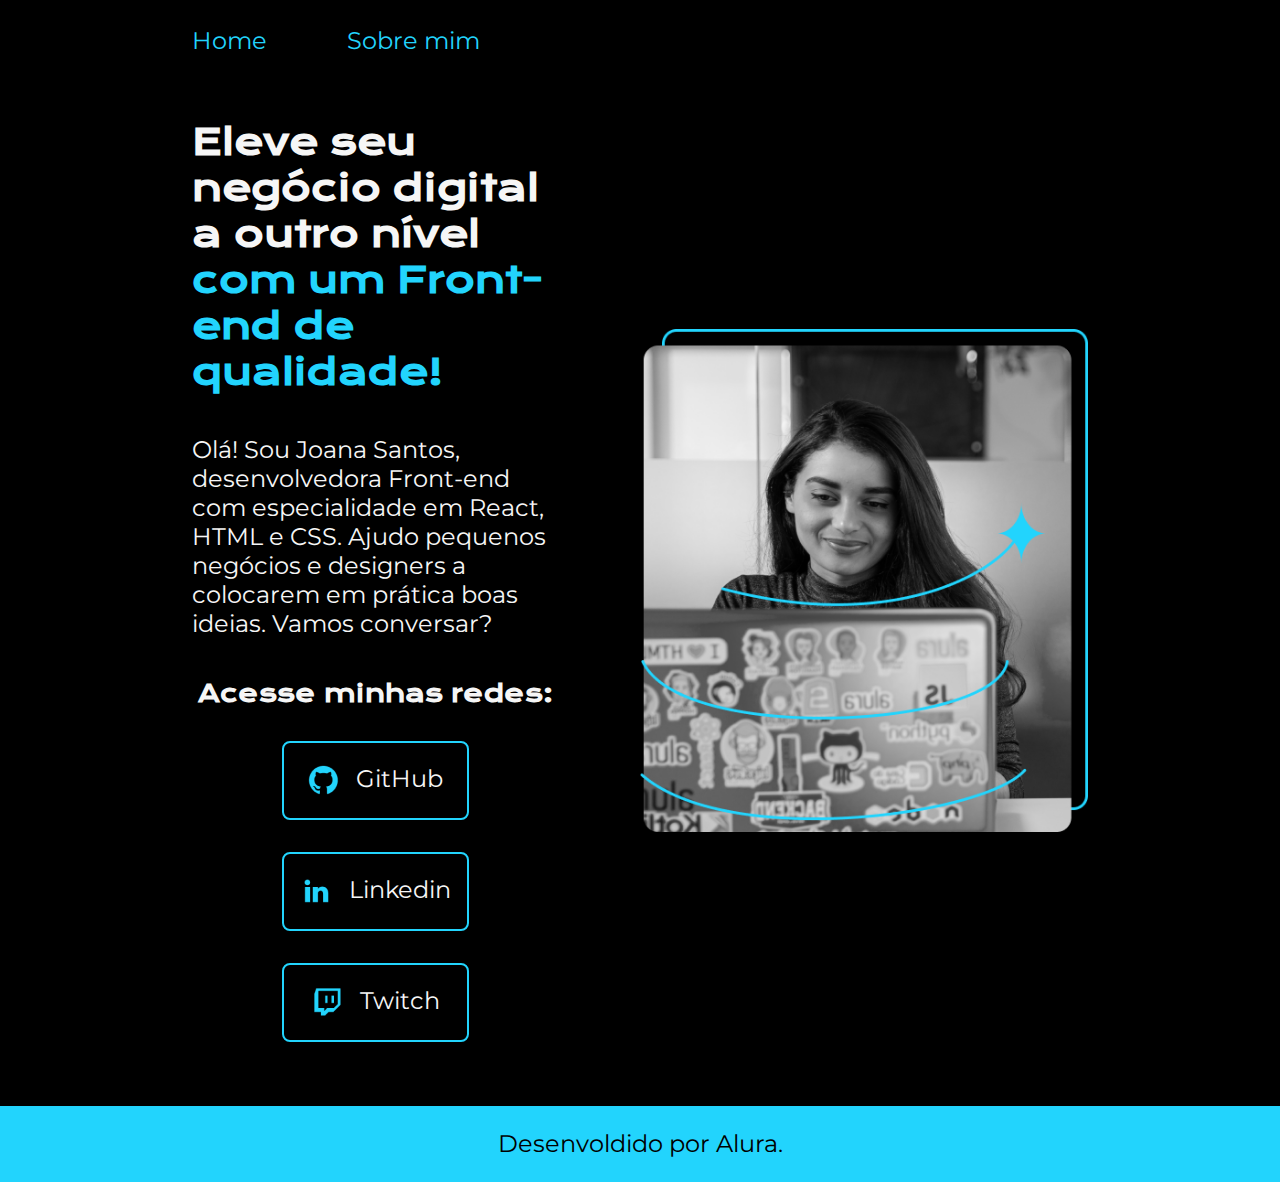
<file: index.html>
<!DOCTYPE html>
<html lang="pt-br">

<head>
    <meta charset="UTF-8">
    <meta http-equiv="X-UA-Compatible" content="IE=edge">
    <meta name="viewport" content="width=device-width, initial-scale=1.0">
    <title>Portfolio</title>
    <link rel="stylesheet" href="Styles/style.css">
</head>

<body>
    <header class="cabecalho">
        <nav class="cabecalho-menu">
            <a class="cabecalho-menu-link" href="index.html">Home</a>
            <a class="cabecalho-menu-link" href="about.html">Sobre mim</a>
        </nav>
    </header>
    <main class="apresentacao">
        <section class="apresentacao-conteudo">
            <h1 class="apresentacao-conteudo-titulo">Eleve seu negócio digital a outro nível <strong class="titulo-destaque">com um Front-end de qualidade!</strong></h1>
            <p class="apresentacao-conteudo-texto">Olá! Sou Joana Santos, desenvolvedora Front-end com especialidade em React, HTML e CSS. Ajudo pequenos negócios e designers a colocarem em prática boas ideias. Vamos conversar?</p>
            <div class="apresentacao-links">
                <h2 class="apresentacao-links-subtitulo">Acesse minhas redes:</h2>
                <a class="apresentacao-links-navegacao" href="https://github.com/">
                    <img src="assets/github.png">
                    GitHub</a>
                <a class="apresentacao-links-navegacao" href="">
                    <img src="assets/linkedin.png" alt="">
                    Linkedin</a>
                <a class="apresentacao-links-navegacao" href="">
                    <img src="assets/twitch.png" alt="">
                    Twitch</a>
            </div>
        </section>
        <img class="apresentacao-imagem" src="assets/Imagem.png" alt="desenvolvedora">
       
    </main>

    <footer class="rodape">
        <p>Desenvoldido por Alura.</p>
    </footer>
</body>

</html>
</file>
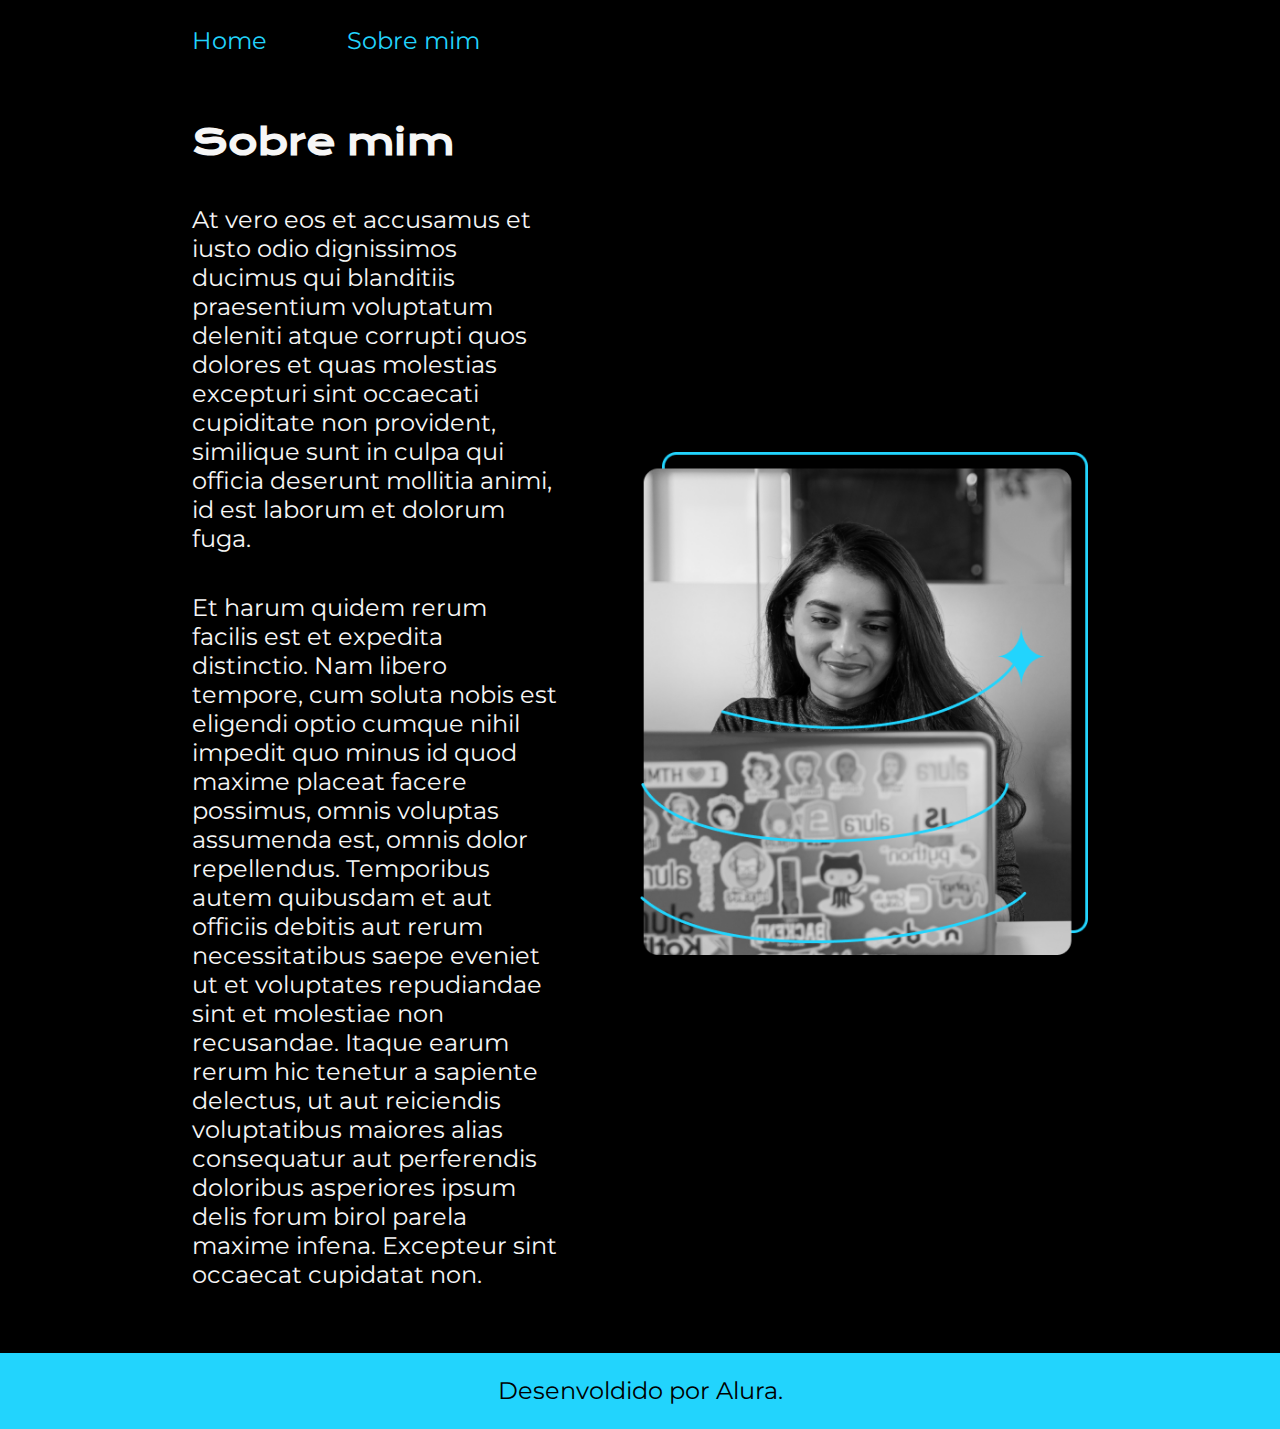
<file: about.html>
<!DOCTYPE html>
<html lang="pt-br">
<head>
    <meta charset="UTF-8">
    <meta http-equiv="X-UA-Compatible" content="IE=edge">
    <meta name="viewport" content="width=device-width, initial-scale=1.0">
    <title>Sobre mim</title>
    <link rel="stylesheet" href="Styles/style.css">
</head>
<body>
    <header class="cabecalho">
        <nav class="cabecalho-menu">
            <a class="cabecalho-menu-link" href="index.html">Home</a>
            <a class="cabecalho-menu-link" href="about.html">Sobre mim</a>
        </nav>
    </header>

    <main class="apresentacao">
        <section class="apresentacao-conteudo">
            <h1 class="apresentacao-conteudo-titulo">Sobre mim</h1>
            <p class="apresentacao-conteudo-texto">At vero eos et accusamus et iusto odio dignissimos ducimus qui blanditiis praesentium voluptatum deleniti atque corrupti quos dolores et quas molestias excepturi sint occaecati cupiditate non provident, similique sunt in culpa qui officia deserunt mollitia animi, id est laborum et dolorum fuga.</p>
            <p class="apresentacao-conteudo-texto">Et harum quidem rerum facilis est et expedita distinctio. Nam libero tempore, cum soluta nobis est eligendi optio cumque nihil impedit quo minus id quod maxime placeat facere possimus, omnis voluptas assumenda est, omnis dolor repellendus. Temporibus autem quibusdam et aut officiis debitis aut rerum necessitatibus saepe eveniet ut et voluptates repudiandae sint et molestiae non recusandae. Itaque earum rerum hic tenetur a sapiente delectus, ut aut reiciendis voluptatibus maiores alias consequatur aut perferendis doloribus asperiores ipsum delis forum birol parela maxime infena. Excepteur sint occaecat cupidatat non.</p>
        </section>
        <img class="apresentacao-imagem" src="assets/Imagem.png" alt="desenvolvedora">
    </main>

    <footer class="rodape">
        <p>Desenvoldido por Alura.</p>
    </footer>
</body>
</html>
</file>
<file: Styles/style.css>
@import url('https://fonts.googleapis.com/css2?family=Krona+One&display=swap');
@import url('https://fonts.googleapis.com/css2?family=Krona+One&family=Montserrat&display=swap');

:root{
    --cor-primaria: #000000;
    --cor-secundaria: #F6F6F6;
    --cor-terciaria: #22D4FD;
    --cor-hover: #272727;

    --fonte-primaria: 'Krona One', sans-serif;
    --font-secundaria: 'Montserrat', sans-serif;
}
*{
    margin: 0;
    padding: 0;
}
body{
    box-sizing: border-box;
    background-color: var(--cor-primaria);
    color: var(--cor-secundaria);
}

.cabecalho{
    padding: 2% 0% 0% 15%;
}

.cabecalho-menu{
    display: flex;
    gap: 80px;
}

.cabecalho-menu-link{
    font-family: var(--font-secundaria);
    font-size: 1.5rem;
    font-weight: 600px;
    color: var(--cor-terciaria);
    text-decoration: none;
}

.apresentacao{
    padding: 5% 15%;
    display: flex;
    align-items: center;
    justify-content: space-between;
    gap: 82px;
}

.apresentacao-conteudo{
    width: 50%;
    display: flex;
    flex-direction: column;
    gap: 40px;
}

.apresentacao-conteudo-titulo{
    font-size: 2.25rem;
    font-family: var(--fonte-primaria);
}

.titulo-destaque{
    color: var(--cor-terciaria);
}

.apresentacao-conteudo-texto{
    font-size: 1.5rem;
    font-family: var(--font-secundaria);
}

.apresentacao-links{
    display: flex;
    flex-direction: column;
    justify-content: space-between;
    align-items: center;
    gap: 32px;
}

.apresentacao-links-subtitulo{
    font-family: var(--fonte-primaria);
    font-weight: 400px;
    font-size: 1.5rem;
}

.apresentacao-links-navegacao{
    display: flex;
    justify-content: center;
    gap: 16px;
    border: 2px solid var(--cor-terciaria);
    width: 50%;
    text-align: center;
    border-radius: 8px;
    font-size: 1.5rem;
    font-weight: 600px;
    padding: 21.5px 0;
    text-decoration: none;
    color: var(--cor-secundaria);
    font-family: var(--font-secundaria);
}

.apresentacao-links-navegacao:hover{
    background-color: var(--cor-hover);
}

.apresentacao-imagem{
    width: 50%;
}

.rodape{
    padding: 23.64px;
    color: var(--cor-primaria);
    background-color: var(--cor-terciaria);
    text-align: center;
    font-family: var(--font-secundaria);
    font-size: 1.5rem;
    font-weight: 400px;
}

@media (max-width: 1200px){
    .cabecalho{
        padding: 10%;
    }
    
    .cabecalho-menu{
        justify-content: center;
    }

    .apresentacao{
        flex-direction: column-reverse;
        padding: 5%;
    }

    .apresentacao-conteudo{
        width: auto;
    }
}
</file>
